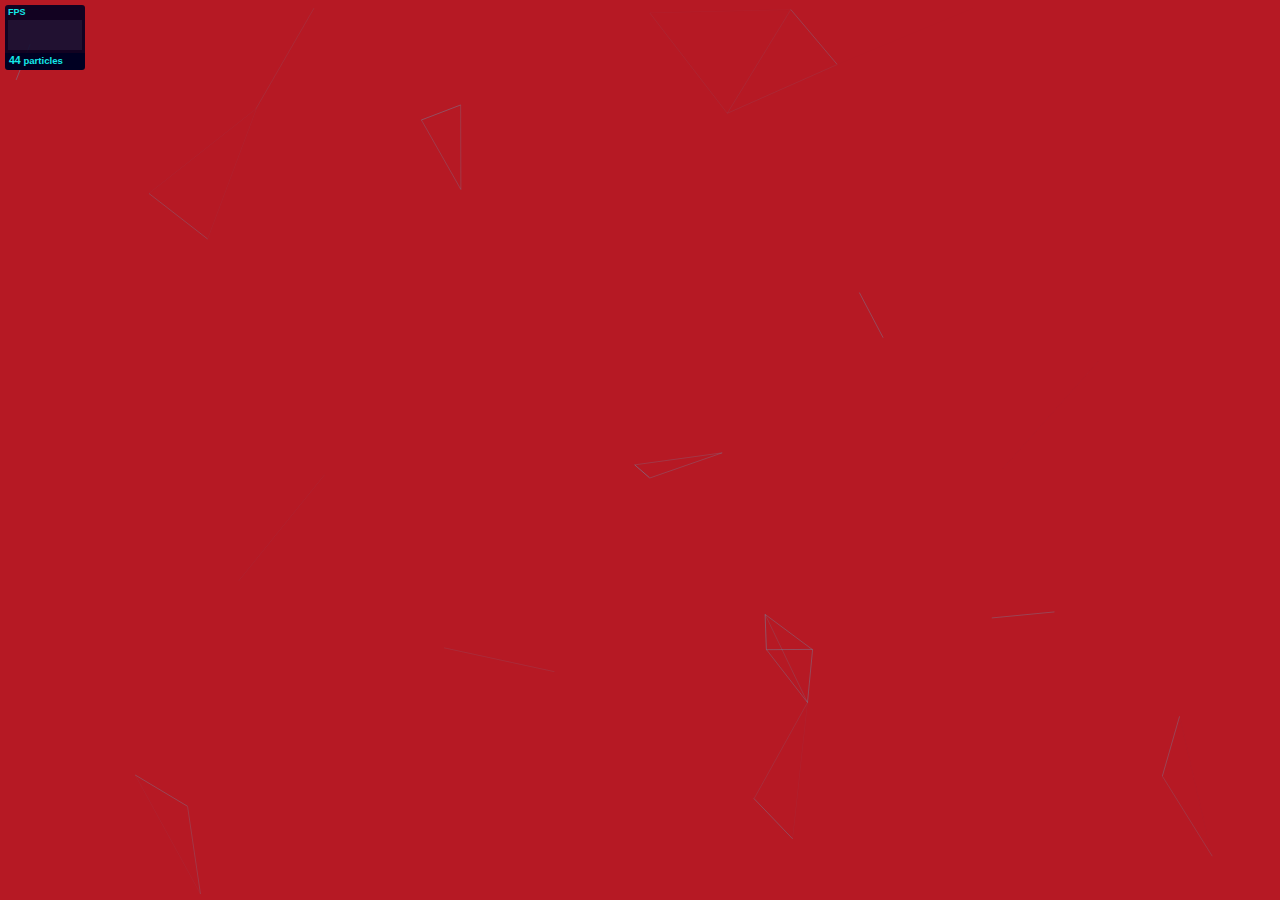
<file: js/external/particles.js-master/demo/index.html>
<!DOCTYPE html>
<html lang="en">
<head>
  <meta charset="utf-8">
  <title>particles.js</title>
  <meta name="description" content="particles.js is a lightweight JavaScript library for creating particles.">
  <meta name="author" content="Vincent Garreau" />
  <meta name="viewport" content="width=device-width, initial-scale=1.0, minimum-scale=1.0, maximum-scale=1.0, user-scalable=no">
  <link rel="stylesheet" media="screen" href="css/style.css">
</head>
<body>

<!-- count particles -->
<div class="count-particles">
  <span class="js-count-particles">--</span> particles
</div>

<!-- particles.js container -->
<div id="particles-js"></div>

<!-- scripts -->
<script src="../particles.js"></script>
<script src="js/app.js"></script>

<!-- stats.js -->
<script src="js/lib/stats.js"></script>
<script>
  var count_particles, stats, update;
  stats = new Stats;
  stats.setMode(0);
  stats.domElement.style.position = 'absolute';
  stats.domElement.style.left = '0px';
  stats.domElement.style.top = '0px';
  document.body.appendChild(stats.domElement);
  count_particles = document.querySelector('.js-count-particles');
  update = function() {
    stats.begin();
    stats.end();
    if (window.pJSDom[0].pJS.particles && window.pJSDom[0].pJS.particles.array) {
      count_particles.innerText = window.pJSDom[0].pJS.particles.array.length;
    }
    requestAnimationFrame(update);
  };
  requestAnimationFrame(update);
</script>

</body>
</html>
</file>
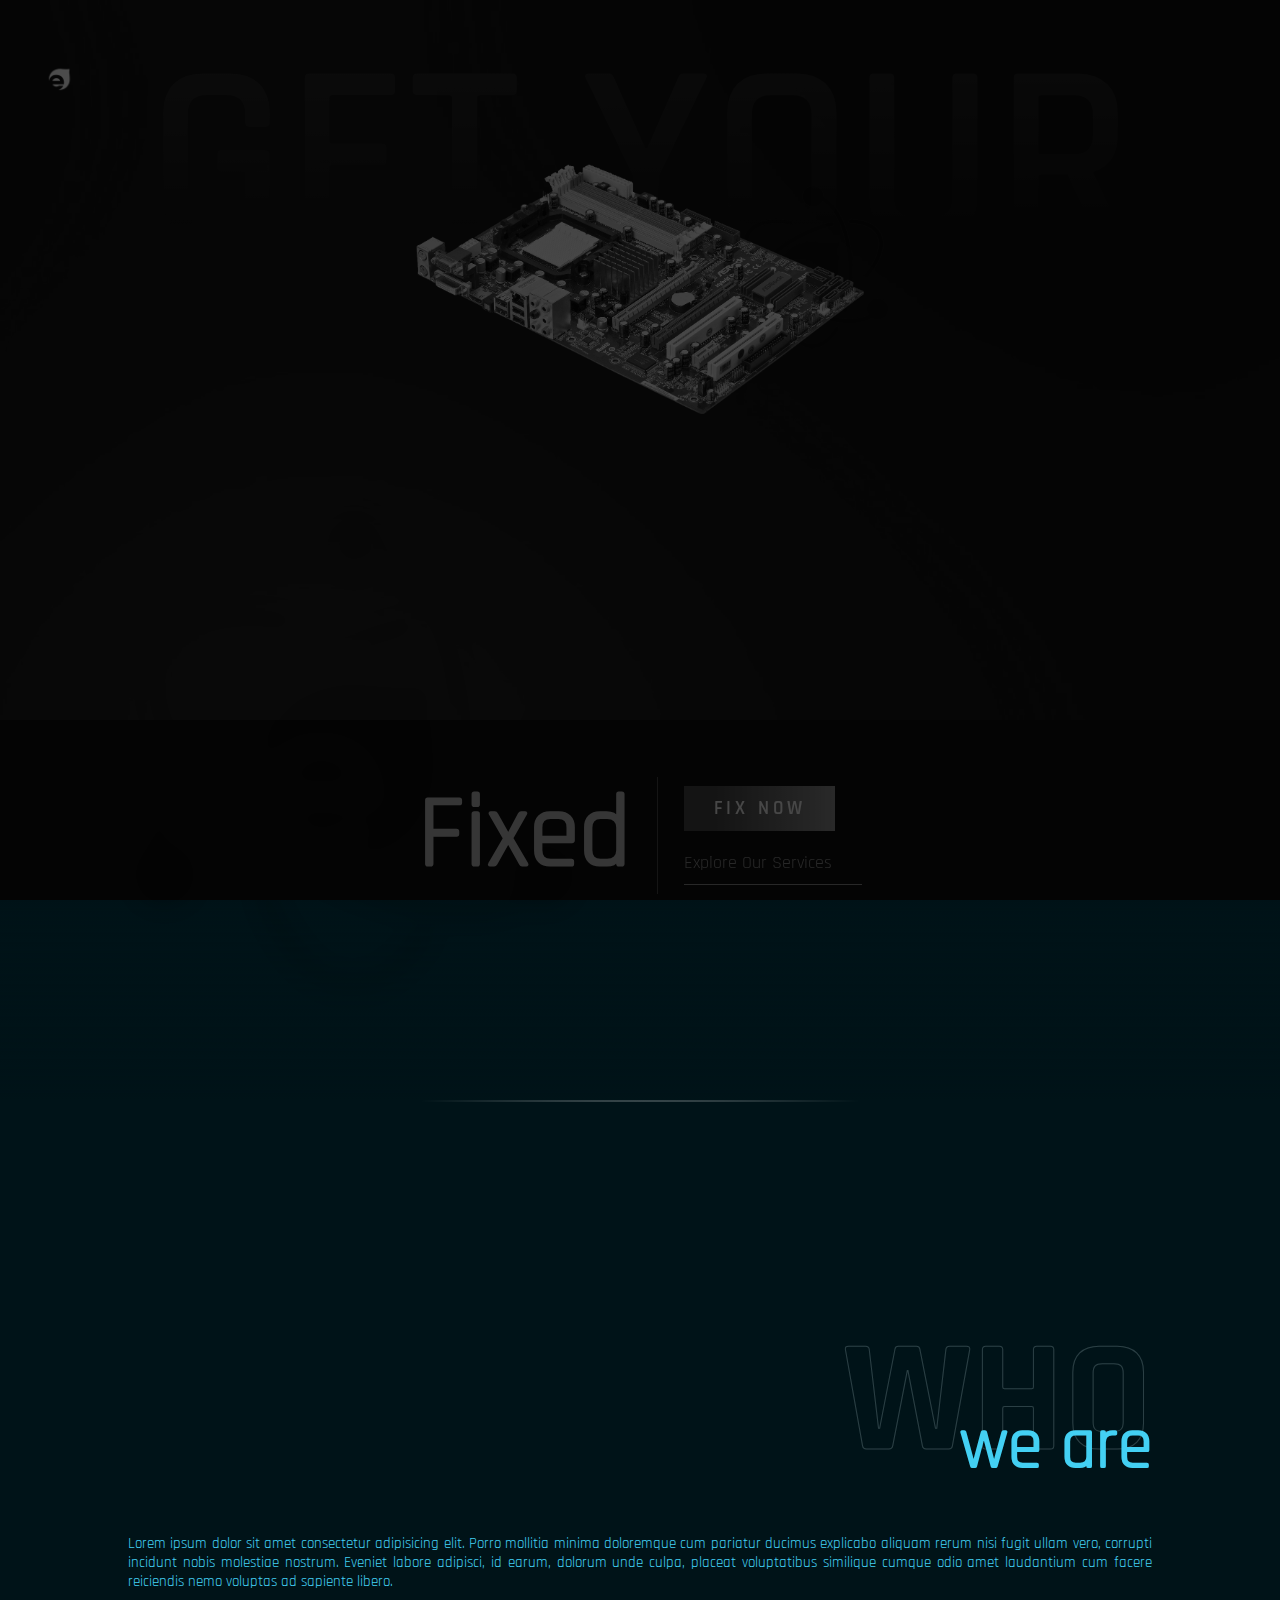
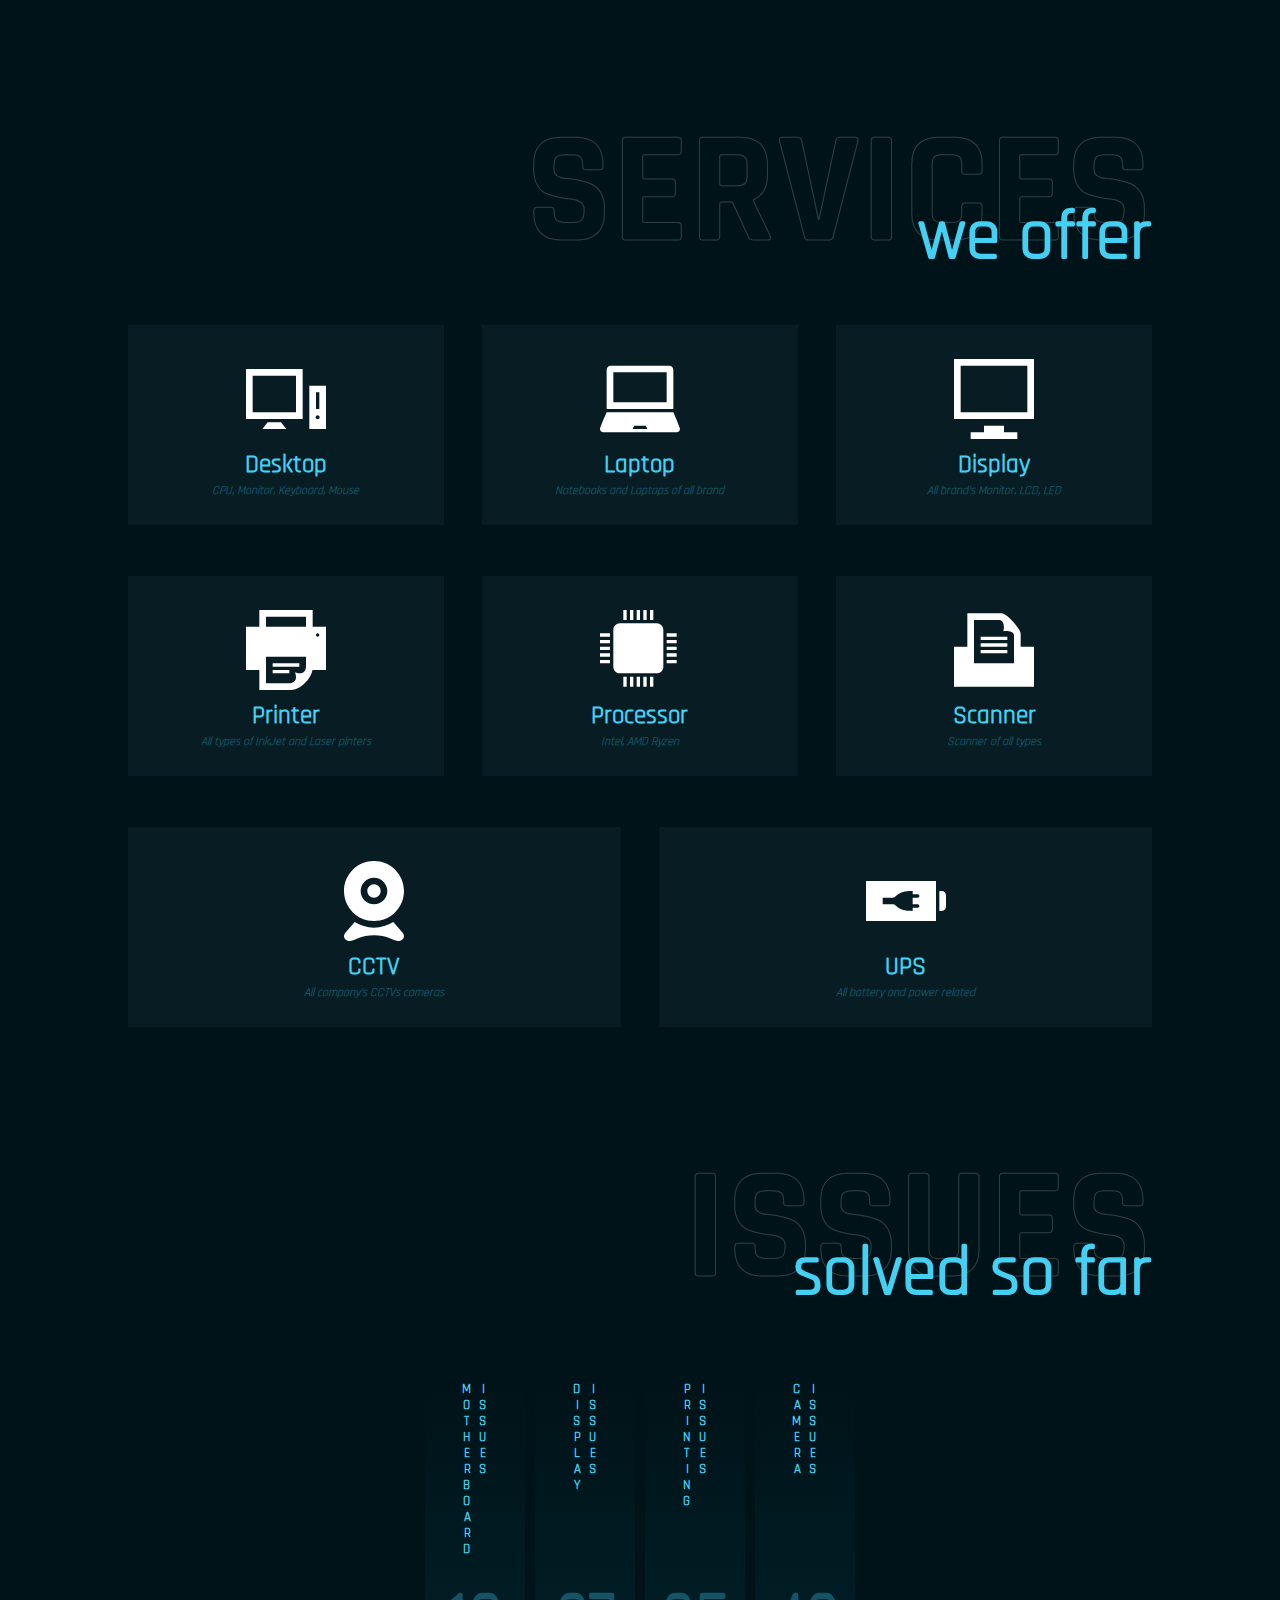
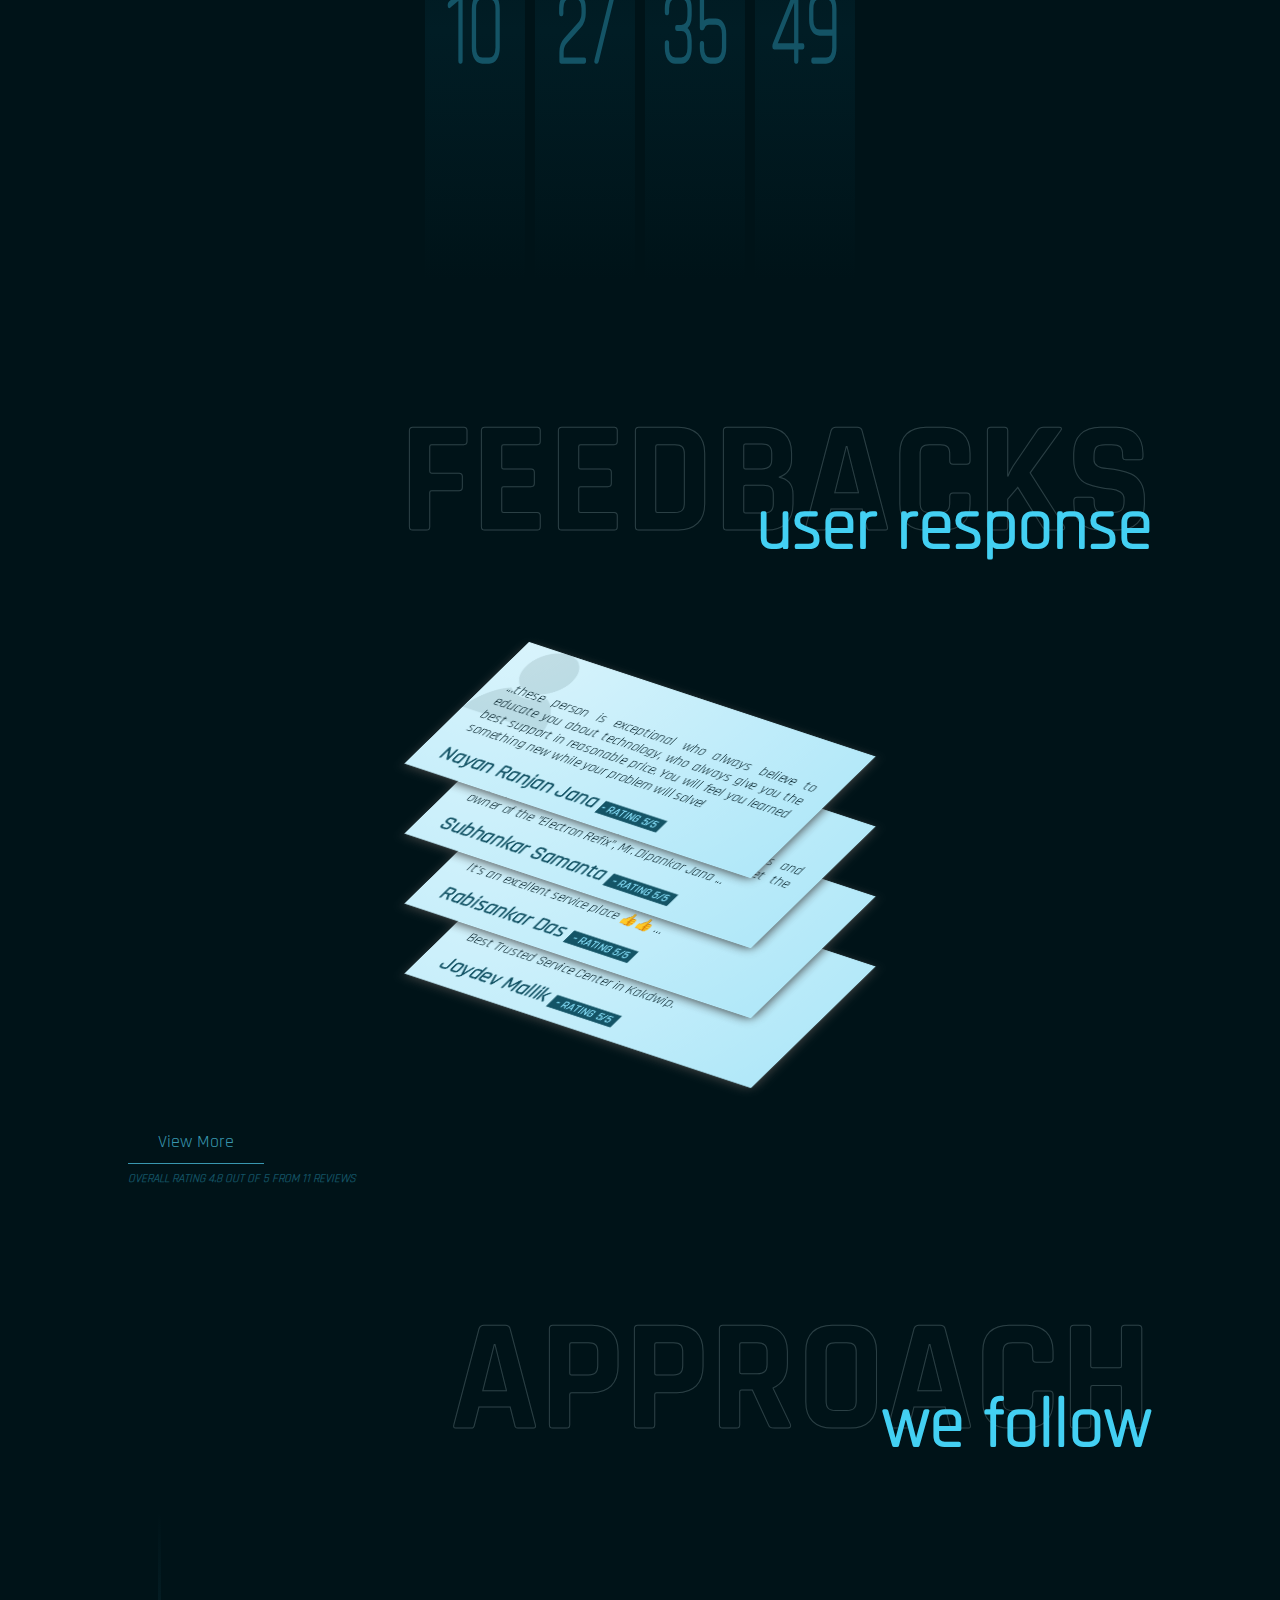
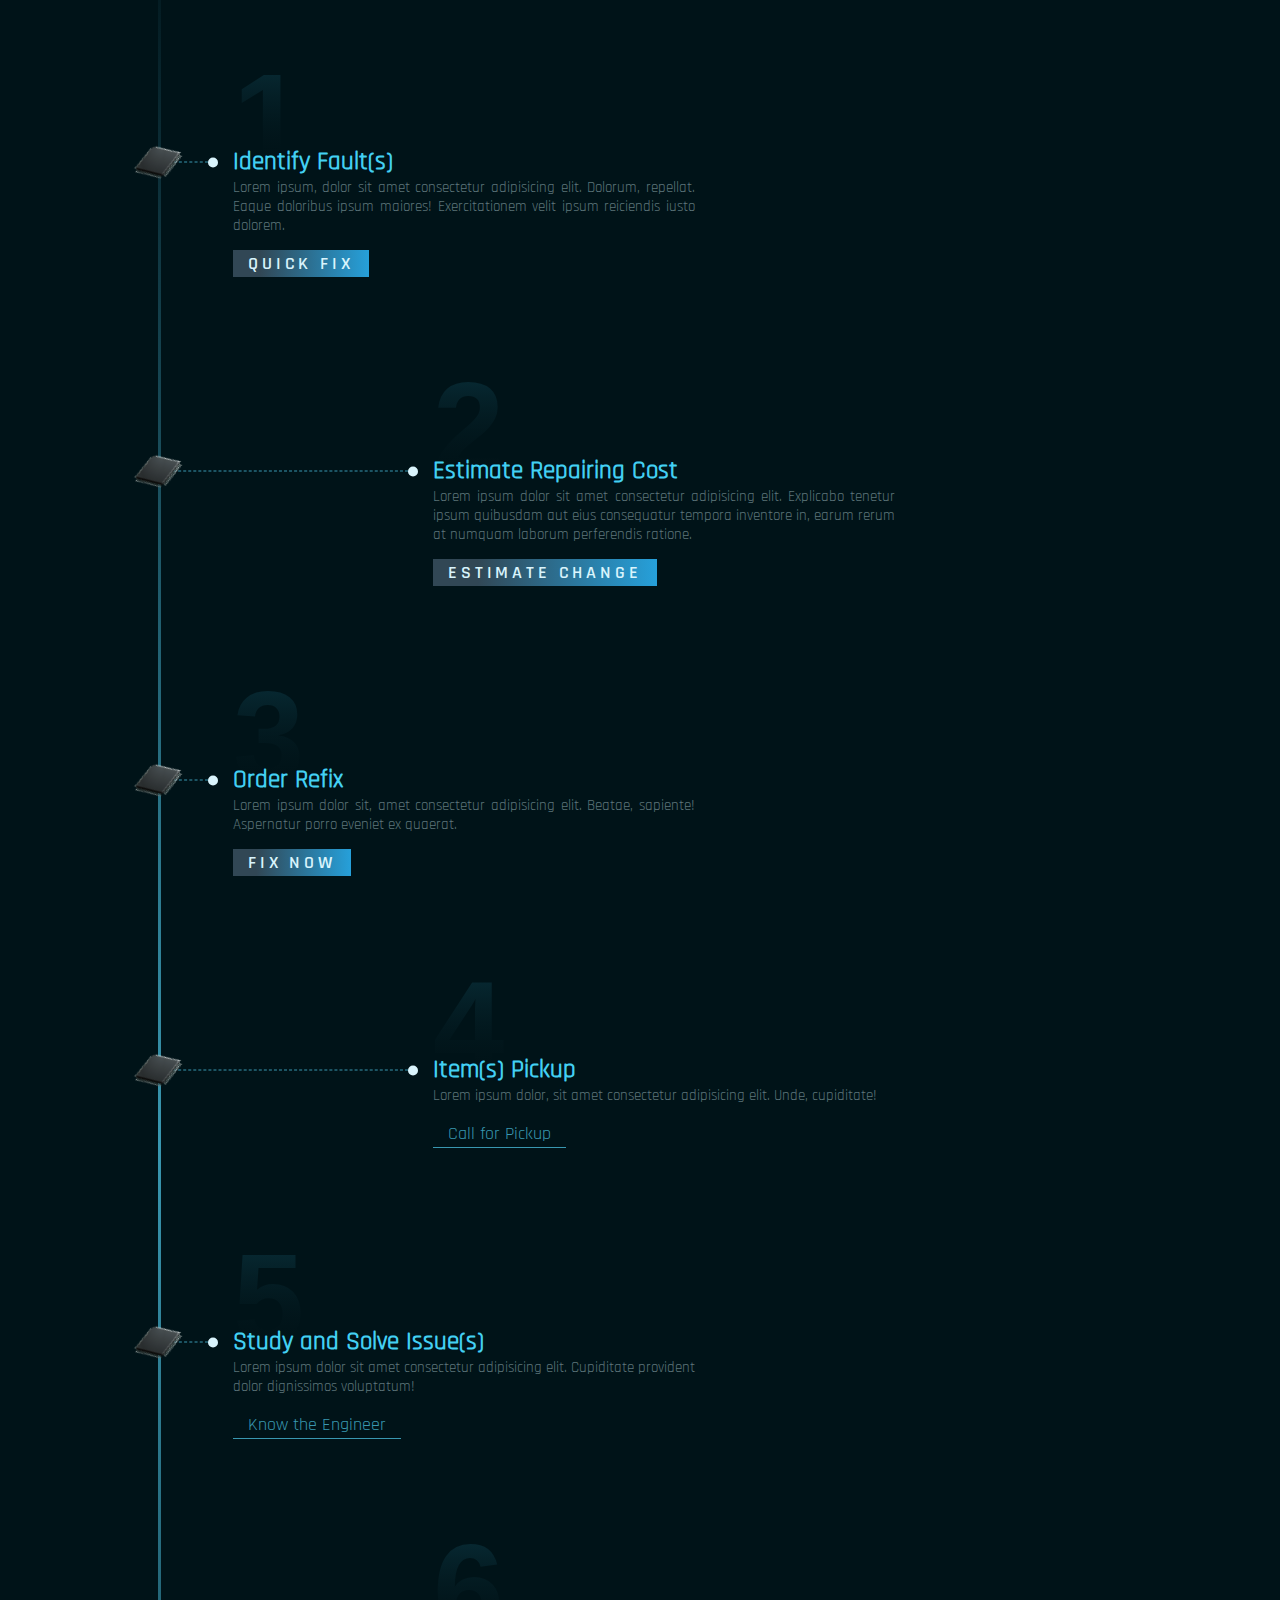
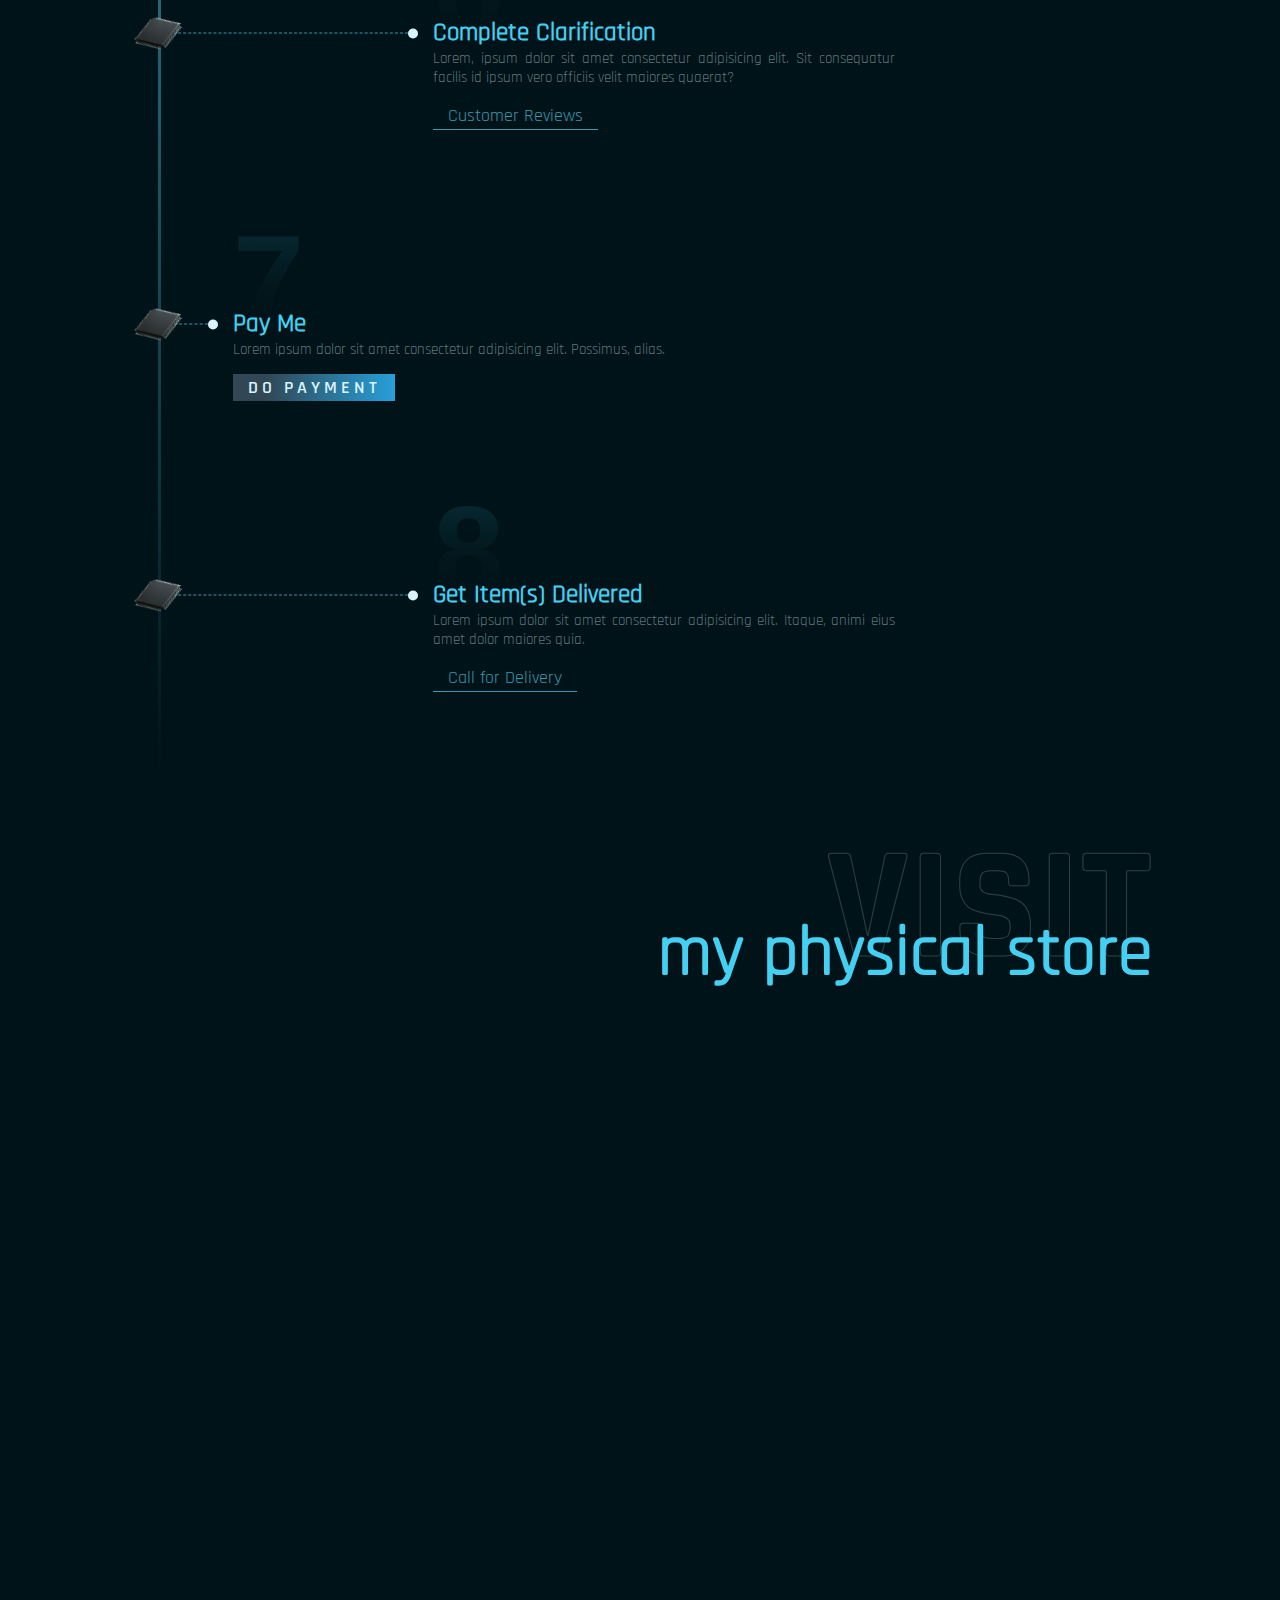
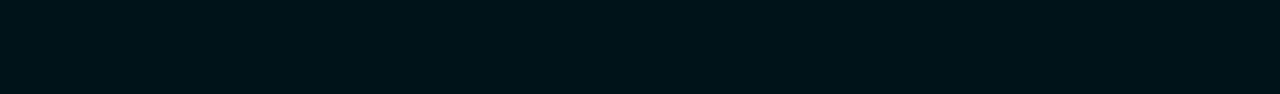
<file: main.html>
<!DOCTYPE html>
<html lang="en">

<head>
    <meta charset="UTF-8">
    <meta http-equiv="X-UA-Compatible" content="IE=edge">
    <meta name="viewport" content="width=device-width, initial-scale=1.0">

    <!-- Basic Informations -->
    <title>Electron Refix</title>
    <meta name="description" content="">
    <meta name="author" content="">

    <!-- Style Sheets -->
    <link rel="stylesheet" href="./fonts.css">
    <link rel="stylesheet" href="./main/css/sass/styles_main.css">

    <!-- Favicons -->
    <link rel="apple-touch-icon" sizes="180x180" href="./apple-touch-icon.png">
    <link rel="icon" type="image/png" sizes="32x32" href="./favicon-32x32.png">
    <link rel="icon" type="image/png" sizes="16x16" href="./favicon-16x16.png">
</head>

<body>

    <!-- Modal -->
    <div id="modal">
        <div class="window">
            <button id="modal-btn" class="btn-secondary">Visit Website &RightArrow;</button>
            <div class="bg">
                <img src="./main/assets/img/logo-whited-text.png" alt="">
                <h5>Welcomes you online</h5>
            </div>
            <div class="content">
                <p>Alert accessing the website. It's presently in development stage. It's not fully completed and
                    functional yet. Thus not going to be working as excepected. We're working to finish it soon. Sorry
                    for the inconvenience caused.</p>
                <h6>An urge from the DEVELOPER</h6>
            </div>
        </div>
    </div>

    <!-- Navigation Bar -->
    <nav>
        <div id="nav-bar">
            <div class="trigger">
                <img class="logo-e cursor-link" src="./main/assets/img/logo_e.png" alt="logo_e">
                <img class="logo-spin cursor-link" src="./main/assets/img/logo_spine.png" alt="logo_spine">
            </div>
            <div class="nav-box">
                <h5 class="head">Electron Refix</h5>
                <div class="menus">
                    <ul>
                        <li><a href="#">
                            <svg class="primary" xmlns="http://www.w3.org/2000/svg" width="24" height="24" viewBox="0 0 24 24">
                                <!-- One Linear Gradient Def is used by other required SVG fill in CSS -->
                                <defs>
                                    <linearGradient id="svgGradient" x1="0%" y1="0%" x2="100%" y2="0%">
                                      <!-- <stop class="color1" offset="0%" style="stop-color:#314755;stop-opacity:1" /> -->
                                      <stop class="svg-color1" offset="20%" />
                                      <stop class="svg-color2" offset="100%" />
                                    </linearGradient>
                                </defs>
                                <path d="M5.496 1.261l3.77 3.771c.409 1.889-2.33 4.66-4.242 4.242l-3.77-3.771c-.172.585-.254 1.189-.254 1.793 0 1.602.603 3.202 1.826 4.426 1.351 1.351 3.164 1.957 4.931 1.821.933-.072 1.852.269 2.514.931l7.621 7.611c.577.578 1.337.915 2.096.915 1.661 0 3.047-1.411 3.012-3.077-.016-.737-.352-1.47-.914-2.033l-7.621-7.612c-.662-.661-1.002-1.581-.931-2.514.137-1.767-.471-3.58-1.82-4.93-1.225-1.224-2.825-1.834-4.427-1.834-.603 0-1.207.09-1.791.261zm15.459 18.692c0 .553-.447 1-1 1-.553 0-1-.448-1-1s.447-1 1-1 1 .447 1 1z" />
                            </svg><button class="btn-primary">Quick Fix</button></a></li>
                        <li><a href="#">
                            <svg class="primary" xmlns="http://www.w3.org/2000/svg" width="24" height="24" viewBox="0 0 24 24">
                                <path d="M13.895 10.623l1.37-2.054c.35-.525 1.06-.667 1.585-.317.524.35.667 1.06.316 1.585l-1.369 2.054c-.35.525-1.06.667-1.585.317s-.667-1.06-.317-1.585zm-1.881-.684c.525.351 1.236.208 1.587-.317l1.383-2.074c.352-.526.209-1.237-.317-1.588-.525-.351-1.236-.208-1.587.318l-1.383 2.074c-.352.526-.21 1.237.317 1.587zm7.007 3.949l-1.212 1.817c-.322.483-.191 1.136.292 1.458s1.136.191 1.458-.292l1.211-1.817c.323-.483.192-1.136-.291-1.458-.483-.322-1.136-.192-1.458.292zm-3.071-.84c-.35.523-.208 1.231.315 1.58.524.349 1.231.208 1.58-.316l1.312-1.968c.35-.524.208-1.231-.316-1.58-.523-.349-1.23-.208-1.579.316l-1.312 1.968zm5.665 10.952c-.609 0-1.22-.232-1.686-.698l-7.022-7.144c1.088-1.203.56-3.279-1.182-3.588l-3.074-.546-1.058-1.058c-.601-.6-1.427-.916-2.273-.871-1.382.074-2.787-.417-3.842-1.472-.986-.987-1.478-2.279-1.478-3.572 0-.56.092-1.12.277-1.655l3.214 3.214c1.253.074 3.192-1.865 3.118-3.119l-3.213-3.214c.535-.185 1.094-.277 1.654-.277 1.293 0 2.586.493 3.572 1.479 1.055 1.055 1.545 2.46 1.472 3.842-.045.846.271 1.674.871 2.273l.027.027c-1.243 2.083.433 3.51 1.806 3.457-.247 1.181 1.017 2.411 2.102 2.411-.269 1.04.536 2.125 1.789 2.371-.505 1.822 2.258 3.767 3.857 1.315l2.756 2.755c.466.466.698 1.076.698 1.686 0 1.316-1.066 2.384-2.385 2.384zm.885-2.5c0-.552-.448-1-1.001-1-.552 0-1 .448-1 1s.448 1 1 1c.553 0 1.001-.448 1.001-1zm-9.631-3.939c-.667-.688-1.701-.739-3.584-.864-.286-.019-.462.165-.485.443l-.458 4.208s2.794 1.888 3.94 2.652c1.064-1.921 2.699-2.037 3.921-3.002l-3.334-3.437zm-1.622-1.692c1.457 0 1.678-2.064.303-2.308-5.171-.919-4.899-.889-5.069-.889-.635 0-1.186.453-1.309 1.078l-.446 3.946c-.061.631.145 1.176.633 1.532.487.354 2.026 1.449 2.026 1.449s.328-2.835.42-3.651c.093-.815.551-1.378 1.424-1.335.092.004 1.859.178 2.018.178z"/>
                            </svg><button class="btn-primary">Advanced Fix</button></a></li>
                        <li><a href="#">
                            <svg class="primary" xmlns="http://www.w3.org/2000/svg" width="24" height="24" viewBox="0 0 24 24">
                                <path d="M17 12c-3.313 0-6 2.687-6 6s2.687 6 6 6 6-2.687 6-6-2.687-6-6-6zm.5 8.474v.526h-.5v-.499c-.518-.009-1.053-.132-1.5-.363l.228-.822c.478.186 1.114.383 1.612.27.574-.13.692-.721.057-1.005-.465-.217-1.889-.402-1.889-1.622 0-.681.52-1.292 1.492-1.425v-.534h.5v.509c.362.01.768.073 1.221.21l-.181.824c-.384-.135-.808-.257-1.222-.232-.744.043-.81.688-.29.958.856.402 1.972.7 1.972 1.773.001.858-.672 1.315-1.5 1.432zm1.624-10.179c1.132-.223 2.162-.626 2.876-1.197v.652c0 .499-.386.955-1.007 1.328-.581-.337-1.208-.6-1.869-.783zm-2.124-5.795c2.673 0 5-1.007 5-2.25s-2.327-2.25-5-2.25c-2.672 0-5 1.007-5 2.25s2.328 2.25 5 2.25zm.093-2.009c-.299-.09-1.214-.166-1.214-.675 0-.284.334-.537.958-.593v-.223h.321v.211c.234.005.494.03.784.09l-.116.342c-.221-.051-.467-.099-.708-.099l-.072.001c-.482.02-.521.287-.188.399.547.169 1.267.292 1.267.74 0 .357-.434.548-.967.596v.22h-.321v-.208c-.328-.003-.676-.056-.962-.152l.147-.343c.244.063.552.126.828.126l.208-.014c.369-.053.443-.3.035-.418zm-11.093 13.009c1.445 0 2.775-.301 3.705-.768.311-.69.714-1.329 1.198-1.899-.451-1.043-2.539-1.833-4.903-1.833-2.672 0-5 1.007-5 2.25s2.328 2.25 5 2.25zm.093-2.009c-.299-.09-1.214-.166-1.214-.675 0-.284.335-.537.958-.593v-.223h.321v.211c.234.005.494.03.784.09l-.117.342c-.22-.051-.466-.099-.707-.099l-.072.001c-.482.02-.52.287-.188.399.547.169 1.267.292 1.267.74 0 .357-.434.548-.967.596v.22h-.321v-.208c-.329-.003-.676-.056-.962-.152l.147-.343c.244.063.552.126.828.126l.208-.014c.368-.053.443-.3.035-.418zm4.003 8.531c-.919.59-2.44.978-4.096.978-2.672 0-5-1.007-5-2.25v-.652c1.146.918 3.109 1.402 5 1.402 1.236 0 2.499-.211 3.549-.611.153.394.336.773.547 1.133zm-9.096-3.772v-.651c1.146.917 3.109 1.401 5 1.401 1.039 0 2.094-.151 3.028-.435.033.469.107.926.218 1.37-.888.347-2.024.565-3.246.565-2.672 0-5-1.007-5-2.25zm0-2.5v-.652c1.146.918 3.109 1.402 5 1.402 1.127 0 2.275-.176 3.266-.509-.128.493-.21 1.002-.241 1.526-.854.298-1.903.483-3.025.483-2.672 0-5-1.007-5-2.25zm11-11v-.652c1.146.918 3.109 1.402 5 1.402 1.892 0 3.854-.484 5-1.402v.652c0 1.243-2.327 2.25-5 2.25-2.672 0-5-1.007-5-2.25zm0 5v-.652c.713.571 1.744.974 2.876 1.197-.661.183-1.287.446-1.868.783-.622-.373-1.008-.829-1.008-1.328zm0-2.5v-.651c1.146.917 3.109 1.401 5 1.401 1.892 0 3.854-.484 5-1.401v.651c0 1.243-2.327 2.25-5 2.25-2.672 0-5-1.007-5-2.25z"/>
                            </svg><button class="btn-primary">Cost Estimate</button></a></li>
                        
                        <li><a href="#">
                            <svg class="secondary" width="24" height="24" viewBox="0 0 24 24" xmlns="http://www.w3.org/2000/svg" fill-rule="evenodd" clip-rule="evenodd">
                                <path d="M15.246 17c-.927 3.701-2.547 6-3.246 7-.699-1-2.32-3.298-3.246-7h6.492zm7.664 0c-1.558 3.391-4.65 5.933-8.386 6.733 1.315-2.068 2.242-4.362 2.777-6.733h5.609zm-21.82 0h5.609c.539 2.386 1.47 4.678 2.777 6.733-3.736-.8-6.828-3.342-8.386-6.733zm14.55-2h-7.28c-.29-1.985-.29-4.014 0-6h7.281c.288 1.986.288 4.015-.001 6zm-9.299 0h-5.962c-.248-.958-.379-1.964-.379-3s.131-2.041.379-3h5.962c-.263 1.988-.263 4.012 0 6zm17.28 0h-5.963c.265-1.988.265-4.012.001-6h5.962c.247.959.379 1.964.379 3s-.132 2.042-.379 3zm-8.375-8h-6.492c.925-3.702 2.546-6 3.246-7 1.194 1.708 2.444 3.799 3.246 7zm-8.548-.001h-5.609c1.559-3.39 4.651-5.932 8.387-6.733-1.237 1.94-2.214 4.237-2.778 6.733zm16.212 0h-5.609c-.557-2.462-1.513-4.75-2.778-6.733 3.736.801 6.829 3.343 8.387 6.733z"/>
                            </svg><button class="btn-secondary">Landing Page</button></a></li>
                        <li><a href="#">
                            <svg class="secondary" xmlns="http://www.w3.org/2000/svg" width="24" height="24" viewBox="0 0 24 24">
                                <path d="M20 7.093l-3-3v-2.093h3v5.093zm4 5.907h-3v10h-18v-10h-3l12-12 12 12zm-10 2h-4v6h4v-6z"/>
                            </svg><button class="btn-secondary">Home</button></a></li>
                        <li><a href="#">
                            <svg class="secondary" clip-rule="evenodd" fill-rule="evenodd" stroke-linejoin="round" stroke-miterlimit="2" width="24" height="24" viewBox="0 0 24 24" xmlns="http://www.w3.org/2000/svg">
                                <path d="m21 4c0-.478-.379-1-1-1h-16c-.62 0-1 .519-1 1v16c0 .621.52 1 1 1h16c.478 0 1-.379 1-1zm-3 11.25c0 .414-.336.75-.75.75h-4.5c-.414 0-.75-.336-.75-.75s.336-.75.75-.75h4.5c.414 0 .75.336.75.75zm-11.772-.537c-.151-.135-.228-.321-.228-.509 0-.375.304-.682.683-.682.162 0 .324.057.455.173l.746.665 1.66-1.815c.136-.147.319-.221.504-.221.381 0 .684.307.684.682 0 .163-.059.328-.179.459l-2.116 2.313c-.134.147-.319.222-.504.222-.162 0-.325-.057-.455-.173zm11.772-2.711c0 .414-.336.75-.75.75h-4.5c-.414 0-.75-.336-.75-.75s.336-.75.75-.75h4.5c.414 0 .75.336.75.75zm-11.772-1.613v.001c-.151-.135-.228-.322-.228-.509 0-.376.304-.682.683-.682.162 0 .324.057.455.173l.746.664 1.66-1.815c.136-.147.319-.221.504-.221.381 0 .684.308.684.682 0 .164-.059.329-.179.46l-2.116 2.313c-.134.147-.319.221-.504.221-.162 0-.325-.057-.455-.173zm11.772-1.639c0 .414-.336.75-.75.75h-4.5c-.414 0-.75-.336-.75-.75s.336-.75.75-.75h4.5c.414 0 .75.336.75.75z" fill-rule="nonzero"/>
                            </svg><button class="btn-secondary">Serives</button></a></li>
                        <li><a href="#">
                            <svg class="secondary" width="24" height="24" viewBox="0 0 24 24" xmlns="http://www.w3.org/2000/svg" fill-rule="evenodd" clip-rule="evenodd">
                                <path d="M3.5 16.343l1.07 2.207 2.43.335-1.769 1.7.432 2.415-2.163-1.157-2.163 1.157.432-2.415-1.769-1.7 2.43-.335 1.07-2.207zm8.5 0l1.07 2.207 2.43.335-1.769 1.7.432 2.415-2.163-1.157-2.163 1.157.432-2.415-1.769-1.7 2.43-.335 1.07-2.207zm8.5 0l1.07 2.207 2.43.335-1.769 1.7.432 2.415-2.163-1.157-2.163 1.157.432-2.415-1.769-1.7 2.43-.335 1.07-2.207zm-.993-3.343h-.01c.022-4.906-2.246-2.772-2.246-6.676 0-1.507.983-2.324 2.248-2.324 1.869 0 3.169 1.787 1.399 5.129-.581 1.099.62 1.359 1.91 1.657 1.118.258 1.192.805 1.192 1.751v2.463h-4.493v-2zm-19.507 2v-2.463c0-.946.074-1.493 1.192-1.751 1.29-.298 2.491-.558 1.91-1.657-1.77-3.342-.47-5.129 1.399-5.129 1.265 0 2.248.817 2.248 2.324 0 3.904-2.268 1.77-2.246 6.676h.005v2h-4.508zm6 0v-2.623c0-1.258.1-1.985 1.588-2.329 1.684-.389 3.344-.736 2.545-2.209-2.366-4.364-.674-6.839 1.866-6.839 2.491 0 4.226 2.383 1.866 6.839-.775 1.464.826 1.812 2.545 2.209 1.49.344 1.589 1.072 1.589 2.333l.001 2.619h-12z"/>
                            </svg><button class="btn-secondary">Testimonials</button></a></li>
                    </ul>
                </div>
            </div>
        </div>
    </nav>


    <!-- Header -->
    <header>

        <div class="background">

            <div class="background-logo">
                <div class="logo-e">
                    <div class="logo-spin"></div>
                </div>
            </div>
            <div class="background-logo">
                <div class="logo-e">
                    <div class="logo-spin"></div>
                </div>
            </div>

            <video muted autoplay loop>
                <source src="./main/assets/vid/blue_gradient.mp4" type="video/mp4">
            </video>

        </div>

        <div class="foreground">
            <h1 id="headerTitle">
                Get Your
                <img id="headerImg" src="./main/assets/img/banner/motherboard_1.png" alt="banner_images">
            </h1>

            <div class="headerElements">
                <h3 class="text">Fixed</h3>
                <div class="vSeperator"></div>
                <div class="buttons">
                    <a href="#"><button class="btn-primary link">Fix Now</button></a>
                    <a href="#services"><button class="btn-secondary">Explore Our Services</button></a>
                </div>
            </div>
        </div>

    </header>

    <div class="transition"></div>

    <!-- Main Content -->
    <main>
        <section id="who">
            <div class="section-heading">
                <h2 class="text-back">who</h2>
                <h4 class="text-fore">we are</h4>
            </div>

            <div class="section-body">
                <p>Lorem ipsum dolor sit amet consectetur adipisicing elit. Porro mollitia minima doloremque cum
                    pariatur ducimus explicabo aliquam rerum nisi fugit ullam vero, corrupti incidunt nobis molestiae
                    nostrum. Eveniet labore adipisci, id earum, dolorum unde culpa, placeat voluptatibus similique
                    cumque odio amet laudantium cum facere reiciendis nemo voluptas ad sapiente libero.</p>
            </div>
        </section>

        <section id="services">
            <div class="section-heading">
                <h2 class="text-back">services</h2>
                <h4 class="text-fore">we offer</h4>
            </div>

            <div class="section-body">
                <div class="boxes">
                    <div class="box">
                        <div class="back-glow"></div>
                        <div class="header">
                            <svg xmlns="http://www.w3.org/2000/svg" width="24" height="24" viewBox="0 0 24 24">
                                <path
                                    d="M0 3v15h17v-15h-17zm15 13h-13v-11h13v11zm-4.5 3l1.599 2h-7.198l1.599-2h4zm8.5 2h5v-13h-5v13zm3.1-3.5c0 .332-.269.6-.6.6s-.6-.269-.6-.6.269-.6.6-.6.6.268.6.6zm-.1-7.5v5h-1v-5h1z" />
                            </svg>
                            <h5>Desktop</h5>
                            <h6>CPU, Monitor, Keyboard, Mouse</h6>
                        </div>
                        <div class="body hide">
                            <p>Lorem ipsum, dolor sit amet consectetur adipisicing elit. Ducimus, voluptas.</p>
                            <button class="btn-secondary">Refix</button>
                        </div>
                    </div>
                    <div class="box">
                        <div class="back-glow"></div>
                        <div class="header">
                            <svg xmlns="http://www.w3.org/2000/svg" width="24" height="24" viewBox="0 0 24 24">
                                <path
                                    d="M22 3.2c0-.663-.537-1.2-1.2-1.2h-17.6c-.663 0-1.2.537-1.2 1.2v11.8h20v-11.8zm-2 9.8h-16v-9h16v9zm2 3h-20c-.197.372-2 4.582-2 4.998 0 .522.418 1.002 1.002 1.002h21.996c.584 0 1.002-.48 1.002-1.002 0-.416-1.803-4.626-2-4.998zm-12.229 5l.467-1h3.523l.467 1h-4.457z" />
                            </svg>
                            <h5>Laptop</h5>
                            <h6>Notebooks and Laptops of all brand</h6>
                        </div>
                        <div class="body hide">
                            <p>Lorem ipsum dolor sit amet consectetur adipisicing elit. Natus, quisquam cumque? Ad
                                tenetur vero voluptates molestias eius laborum, expedita vel.</p>
                            <button class="btn-secondary">Refix</button>
                        </div>
                    </div>
                    <div class="box">
                        <div class="back-glow"></div>
                        <div class="header">
                            <svg xmlns="http://www.w3.org/2000/svg" width="24" height="24" viewBox="0 0 24 24">
                                <path d="M0 0v18h24v-18h-24zm22 16h-20v-14h20v14zm-3 6v2h-14v-2h4v-2h6v2h4z" />
                            </svg>
                            <h5>Display</h5>
                            <h6>All brand's Monitor, LCD, LED</h6>
                        </div>
                        <div class="body hide">
                            <p>Lorem ipsum dolor sit amet consectetur adipisicing elit. Natus, quisquam cumque? Ad
                                tenetur vero voluptates molestias eius laborum, expedita vel.</p>
                            <button class="btn-secondary">Refix</button>
                        </div>
                    </div>
                    <div class="box">
                        <div class="back-glow"></div>
                        <div class="header">
                            <svg xmlns="http://www.w3.org/2000/svg" width="24" height="24" viewBox="0 0 24 24">
                                <path
                                    d="M24 5h-4v-5h-16v5h-4v13h4v6h9.519c2.947 0 6.029-3.577 6.434-6h4.047v-13zm-18-3h12v3h-12v-3zm8.691 16.648s1.469 3.352-2 3.352h-6.691v-8h12v2.648c0 3.594-3.309 2-3.309 2zm6.809-10.648c-.276 0-.5-.224-.5-.5s.224-.5.5-.5.5.224.5.5-.224.5-.5.5zm-5.5 9h-8v-1h8v1zm-3 1h-5v1h5v-1z" />
                            </svg>
                            <h5>Printer</h5>
                            <h6>All types of InkJet and Laser pinters</h6>
                        </div>
                        <div class="body hide">
                            <p>Lorem ipsum dolor sit amet consectetur adipisicing elit. Natus, quisquam cumque? Ad
                                tenetur vero voluptates molestias eius laborum, expedita vel.</p>
                            <button class="btn-secondary">Refix</button>
                        </div>
                    </div>
                    <div class="box">
                        <div class="back-glow"></div>
                        <div class="header">
                            <svg xmlns="http://www.w3.org/2000/svg" width="24" height="24" viewBox="0 0 24 24">
                                <path
                                    d="M19 17c0 1.104-.896 2-2 2h-11c-1.104 0-2-.896-2-2v-11c0-1.104.896-2 2-2h11c1.104 0 2 .896 2 2v11zm-11 3v3h-1v-3h1zm4 0v3h-1v-3h1zm2 0v3h-1v-3h1zm-4 0v3h-1v-3h1zm6 0v3h-1v-3h1zm-8-20v3h-1v-3h1zm4 0v3h-1v-3h1zm2 0v3h-1v-3h1zm-4 0v3h-1v-3h1zm6 0v3h-1v-3h1zm4 15h3v1h-3v-1zm0-4h3v1h-3v-1zm0-2h3v1h-3v-1zm0 4h3v1h-3v-1zm0-6h3v1h-3v-1zm-20 8h3v1h-3v-1zm0-4h3v1h-3v-1zm0-2h3v1h-3v-1zm0 4h3v1h-3v-1zm0-6h3v1h-3v-1z" />
                            </svg>
                            <h5>Processor</h5>
                            <h6>Intel, AMD Ryzen</h6>
                        </div>
                        <div class="body hide">
                            <p>Lorem ipsum dolor sit amet consectetur adipisicing elit. Natus, quisquam cumque? Ad
                                tenetur vero voluptates molestias eius laborum, expedita vel.</p>
                            <button class="btn-secondary">Replace</button>
                        </div>
                    </div>
                    <div class="box">
                        <div class="back-glow"></div>
                        <div class="header">
                            <svg xmlns="http://www.w3.org/2000/svg" width="24" height="24" viewBox="0 0 24 24">
                                <path
                                    d="M24 11v12h-24v-12h4v-10h10.328c1.538 0 5.672 4.852 5.672 6.031v3.969h4zm-6-3.396c0-1.338-2.281-1.494-3.25-1.229.453-.813.305-3.375-1.082-3.375h-7.668v13h12v-8.396zm-2 5.396h-8v-1h8v1zm0-3h-8v1h8v-1zm0-2h-8v1h8v-1z" />
                            </svg>
                            <h5>Scanner</h5>
                            <h6>Scanner of all types</h6>
                        </div>
                        <div class="body hide">
                            <p>Lorem ipsum dolor sit amet consectetur adipisicing elit. Natus, quisquam cumque? Ad
                                tenetur vero voluptates molestias eius laborum, expedita vel.</p>
                            <button class="btn-secondary">Refix</button>
                        </div>
                    </div>
                    <div class="box">
                        <div class="back-glow"></div>
                        <div class="header">
                            <svg xmlns="http://www.w3.org/2000/svg" width="24" height="24" viewBox="0 0 24 24">
                                <path
                                    d="M12 0c-4.971 0-9 4.03-9 9 0 4.971 4.029 9 9 9s9-4.03 9-9-4.029-9-9-9zm0 13c-2.209 0-4-1.791-4-4s1.791-4 4-4 4 1.791 4 4-1.791 4-4 4zm2-4c0 1.103-.896 2-2 2-1.103 0-2-.897-2-2s.897-2 2-2c1.104 0 2 .897 2 2zm6.596 12.501c1.005 1.14-.01 2.678-1.448 2.481-1.795-.245-3.236-1.702-7.147-1.702s-5.352 1.458-7.147 1.702c-1.439.197-2.454-1.342-1.448-2.481l2.794-3.171c1.687 1.052 3.67 1.67 5.8 1.67s4.113-.619 5.8-1.671l2.796 3.172z" />
                            </svg>
                            <h5>CCTV</h5>
                            <h6>All company's CCTVs cameras</h6>
                        </div>
                        <div class="body hide">
                            <p>Lorem ipsum dolor sit amet consectetur adipisicing elit. Mollitia at assumenda provident
                                aliquid esse soluta excepturi vero maiores magni sunt!</p>
                            <button class="btn-secondary">Refix</button>
                        </div>
                    </div>
                    <div class="box">
                        <div class="back-glow"></div>
                        <div class="header">
                            <svg xmlns="http://www.w3.org/2000/svg" width="24" height="24" viewBox="0 0 24 24">
                                <path
                                    d="M0 18h21v-12h-21v12zm5-7h2.998c1.384 0 .965-2 6.002-2v1h1.499c.277 0 .501.224.501.5s-.224.5-.501.5h-1.499v2h1.499c.277 0 .501.224.501.5s-.224.5-.501.5h-1.499v1c-5 0-4.627-2-6-2h-3v-2zm19-.75v3.5c0 .69-.56 1.25-1.25 1.25h-.75v-6h.75c.69 0 1.25.56 1.25 1.25z" />
                            </svg>
                            <h5>UPS</h5>
                            <h6>All battery and power related</h6>
                        </div>
                        <div class="body hide">
                            <p>Lorem ipsum dolor sit amet, consectetur adipisicing elit. Tempore est, impedit pariatur
                                unde placeat nihil maiores nostrum quod! Nobis, repellendus.</p>
                            <button class="btn-secondary">Refix</button>
                        </div>
                    </div>
                </div>
            </div>
        </section>

        <section id="statistic">
            <div class="section-heading">
                <h2 class="text-back">issues</h2>
                <h4 class="text-fore">solved so far</h4>
            </div>

            <div class="section-body">
                <div class="boxes">
                    <div class="box">
                        <h2 class="count">10</h2>
                        <h5 class="count-name"><span>Motherboard</span> <br> Issues</h5>
                    </div>
                    <div class="box">
                        <h2 class="count">27</h2>
                        <h5 class="count-name"><span>Display</span> <br> Issues</h5>
                    </div>
                    <div class="box">
                        <h2 class="count">35</h2>
                        <h5 class="count-name"><span>Printing</span> <br> Issues</h5>
                    </div>
                    <div class="box">
                        <h2 class="count">49</h2>
                        <h5 class="count-name"><span>Camera</span> <br> Issues</h5>
                    </div>
                </div>
            </div>
        </section>

        <section id="testimonials">
            <div class="section-heading">
                <h2 class="text-back">feedbacks</h2>
                <h4 class="text-fore">user response</h4>
            </div>

            <div class="section-body">
                <div class="boxes">
                    <div class="box">
                        <svg xmlns="http://www.w3.org/2000/svg" width="24" height="24" viewBox="0 0 24 24">
                            <path
                                d="M19 7.001c0 3.865-3.134 7-7 7s-7-3.135-7-7c0-3.867 3.134-7.001 7-7.001s7 3.134 7 7.001zm-1.598 7.18c-1.506 1.137-3.374 1.82-5.402 1.82-2.03 0-3.899-.685-5.407-1.822-4.072 1.793-6.593 7.376-6.593 9.821h24c0-2.423-2.6-8.006-6.598-9.819z" />
                        </svg>
                        <a href="https://goo.gl/maps/zMW86szKCnonQSjv7">
                            <p>...these person is exceptional who always believe to educate you about technology, who
                                always give you the best support in reasonable price. You will feel you learned
                                something new while your problem will solve!</p>
                            <h5>Nayan Ranjan Jana <span>&MediumSpace;- RATING 5/5 &MediumSpace;</span></h5>
                        </a>
                    </div>
                    <div class="box">
                        <svg xmlns="http://www.w3.org/2000/svg" width="24" height="24" viewBox="0 0 24 24">
                            <path
                                d="M19 7.001c0 3.865-3.134 7-7 7s-7-3.135-7-7c0-3.867 3.134-7.001 7-7.001s7 3.134 7 7.001zm-1.598 7.18c-1.506 1.137-3.374 1.82-5.402 1.82-2.03 0-3.899-.685-5.407-1.822-4.072 1.793-6.593 7.376-6.593 9.821h24c0-2.423-2.6-8.006-6.598-9.819z" />
                        </svg>
                        <a href="https://goo.gl/maps/B2aaHS3KFeJbhYzQ8">
                            <p>Ultimate point to refix your electronic computers and laptops with dedicated passion and
                                effort. Meet the owner of the "Electron Refix", Mr. Dipankar Jana ...</p>
                            <h5>Subhankar Samanta <span>&MediumSpace; - RATING 5/5 &MediumSpace;</span></h5>
                        </a>
                    </div>
                    <div class="box">
                        <svg xmlns="http://www.w3.org/2000/svg" width="24" height="24" viewBox="0 0 24 24">
                            <path
                                d="M19 7.001c0 3.865-3.134 7-7 7s-7-3.135-7-7c0-3.867 3.134-7.001 7-7.001s7 3.134 7 7.001zm-1.598 7.18c-1.506 1.137-3.374 1.82-5.402 1.82-2.03 0-3.899-.685-5.407-1.822-4.072 1.793-6.593 7.376-6.593 9.821h24c0-2.423-2.6-8.006-6.598-9.819z" />
                        </svg>
                        <a href="https://goo.gl/maps/GJoonXVQG67L2N7M6">
                            <p>It's an excellent service place 👍👍 …</p>
                            <h5>Rabisankar Das <span>&MediumSpace; - RATING 5/5 &MediumSpace;</span></h5>
                        </a>
                    </div>
                    <div class="box">
                        <svg xmlns="http://www.w3.org/2000/svg" width="24" height="24" viewBox="0 0 24 24">
                            <path
                                d="M19 7.001c0 3.865-3.134 7-7 7s-7-3.135-7-7c0-3.867 3.134-7.001 7-7.001s7 3.134 7 7.001zm-1.598 7.18c-1.506 1.137-3.374 1.82-5.402 1.82-2.03 0-3.899-.685-5.407-1.822-4.072 1.793-6.593 7.376-6.593 9.821h24c0-2.423-2.6-8.006-6.598-9.819z" />
                        </svg>
                        <a href="https://goo.gl/maps/J77JH72BviXuBHcf7">
                            <p>Best Trusted Service Center in Kakdwip.</p>
                            <h5>Joydev Mallik <span>&MediumSpace; - RATING 5/5 &MediumSpace;</span></h5>
                        </a>
                    </div>
                </div>

                <button class="btn-secondary">View More</button>
                <h6>overall rating 4.8 out of 5 from 11 reviews</h6>
            </div>
        </section>

        <section id="process">
            <div class="section-heading">
                <h2 class="text-back">approach</h2>
                <h4 class="text-fore">we follow</h4>
            </div>

            <div class="section-body">
                <div class="steps">
                    <div class="step-path"></div>
                    <div class="step">
                        <div class="content">
                            <svg>
                                <defs>
                                    <linearGradient id="step-num-gradient" x1="0%" y1="0%" x2="0%" y2="100%">
                                        <stop class="color1" offset="0%" />
                                        <stop class="color2" offset="100%" />
                                    </linearGradient>
                                </defs>
                                <text x="0%" y="100%">1</text>
                            </svg>
                            <h5>Identify Fault(s)
                                <div class="c-line"></div>
                                <img src="./main/assets/img/ic.png" alt="IC Point">
                            </h5>
                            <p>Lorem ipsum, dolor sit amet consectetur adipisicing elit. Dolorum, repellat. Eaque doloribus ipsum maiores! Exercitationem velit ipsum reiciendis iusto dolorem.</p>
                            <a href="#"><button class="btn-primary">Quick Fix</button></a>
                        </div>
                    </div>
                    <div class="step">
                        <div class="content">
                            <svg><text x="0%" y="100%">2</text></svg>
                            <h5>Estimate Repairing Cost
                                <div class="c-line"></div>
                                <img src="./main/assets/img/ic.png" alt="IC Point">
                            </h5>
                            <p>Lorem ipsum dolor sit amet consectetur adipisicing elit. Explicabo tenetur ipsum quibusdam aut eius consequatur tempora inventore in, earum rerum at numquam laborum perferendis ratione.</p>
                            <button class="btn-primary">Estimate Change</button>
                            <div class="mark"></div>
                            <div class="line"></div>
                        </div>
                    </div>
                    <div class="step">
                        <div class="content">
                            <svg><text x="0%" y="100%">3</text></svg>
                            <h5>Order Refix
                                <div class="c-line"></div>
                                <img src="./main/assets/img/ic.png" alt="IC Point">
                            </h5>
                            <p>Lorem ipsum dolor sit, amet consectetur adipisicing elit. Beatae, sapiente! Aspernatur porro eveniet ex quaerat.</p>
                            <button class="btn-primary">Fix Now</button>
                            <div class="mark"></div>
                            <div class="line"></div>
                        </div>
                    </div>
                    <div class="step">
                        <div class="content">
                            <svg><text x="0%" y="100%">4</text></svg>
                            <h5>Item(s) Pickup
                                <div class="c-line"></div>
                                <img src="./main/assets/img/ic.png" alt="IC Point">
                            </h5>
                            <p>Lorem ipsum dolor, sit amet consectetur adipisicing elit. Unde, cupiditate!</p>
                            <button class="btn-secondary">Call for Pickup</button>
                            <div class="mark"></div>
                            <div class="line"></div>
                        </div>
                    </div>
                    <div class="step">
                        <div class="content">
                            <svg><text x="0%" y="100%">5</text></svg>
                            <h5>Study and Solve Issue(s)
                                <div class="c-line"></div>
                                <img src="./main/assets/img/ic.png" alt="IC Point">
                            </h5>
                            <p>Lorem ipsum dolor sit amet consectetur adipisicing elit. Cupiditate provident dolor dignissimos voluptatum!</p>
                            <button class="btn-secondary">Know the Engineer</button>
                            <div class="mark"></div>
                            <div class="line"></div>
                        </div>
                    </div>
                    <div class="step">
                        <div class="content">
                            <svg><text x="0%" y="100%">6</text></svg>
                            <h5>Complete Clarification
                                <div class="c-line"></div>
                                <img src="./main/assets/img/ic.png" alt="IC Point">
                            </h5>
                            <p>Lorem, ipsum dolor sit amet consectetur adipisicing elit. Sit consequatur facilis id ipsum vero officiis velit maiores quaerat?</p>
                            <button class="btn-secondary">Customer Reviews</button>
                            <div class="mark"></div>
                            <div class="line"></div>
                        </div>
                    </div>
                    <div class="step">
                        <div class="content">
                            <svg><text x="0%" y="100%">7</text></svg>
                            <h5>Pay Me
                                <div class="c-line"></div>
                                <img src="./main/assets/img/ic.png" alt="IC Point">
                            </h5>
                            <p>Lorem ipsum dolor sit amet consectetur adipisicing elit. Possimus, alias.</p>
                            <button class="btn-primary">Do Payment</button>
                            <div class="mark"></div>
                            <div class="line"></div>
                        </div>
                    </div>
                    <div class="step">
                        <div class="content">
                            <svg><text x="0%" y="100%">8</text></svg>
                            <h5>Get Item(s) Delivered
                                <div class="c-line"></div>
                                <img src="./main/assets/img/ic.png" alt="IC Point">
                            </h5>
                            <p>Lorem ipsum dolor sit amet consectetur adipisicing elit. Itaque, animi eius amet dolor maiores quia.</p>
                            <button class="btn-secondary">Call for Delivery</button>
                            <div class="mark"></div>
                            <div class="line"></div>
                        </div>
                    </div>
                </div>
            </div>
        </section>

        <section id="map">
            <div class="section-heading">
                <h2 class="text-back">visit</h2>
                <h4 class="text-fore">my physical store</h4>
            </div>

            <div class="section-body">
                <iframe src="https://www.google.com/maps/embed?pb=!1m18!1m12!1m3!1d3702.950025495965!2d88.22320137489668!3d21.85946325873042!2m3!1f0!2f0!3f0!3m2!1i1024!2i768!4f13.1!3m3!1m2!1s0x3a0255cba1a3310f%3A0x21bf654c704f2023!2sElectron%20Refix!5e0!3m2!1sen!2sin!4v1696242687939!5m2!1sen!2sin" width="100%" height="400" style="border:0;" allowfullscreen="" loading="lazy" referrerpolicy="no-referrer-when-downgrade"></iframe>
            </div>
        </section>
    </main>




    <!-- Instant JS -->
    <script>
        document.querySelector("header video").playbackRate = 0.5;
    </script>
    <!-- JS files -->
    <script src="./main/js/script_main.js"></script>

</body>

</html>
</file>
<file: fonts.css>
/* FONTS CONFIG FILE */
/* ====================== */

/* Rajdhani Font (fallback substitues: sans-serif) */

@font-face {
    font-display: swap;
    font-family: 'Rajdhani Light';
    font-style: normal;
    font-weight: 300;
    src: url('./Assets/Fonts/Rajdhani-Light.ttf');
}

@font-face {
    font-display: swap;
    font-family: 'Rajdhani Regular';
    font-style: normal;
    font-weight: 400;
    src: url('./Assets/Fonts/Rajdhani-Regular.ttf');
}

@font-face {
    font-display: swap;
    font-family: 'Rajdhani Medium';
    font-style: normal;
    font-weight: 500;
    src: url('./Assets/Fonts/Rajdhani-Medium.ttf');
}

@font-face {
    font-display: swap;
    font-family: 'Rajdhani SemiBold';
    font-style: normal;
    font-weight: 600;
    src: url('./Assets/Fonts/Rajdhani-SemiBold.ttf');
}

@font-face {
    font-display: swap;
    font-family: 'Rajdhani Bold';
    font-style: normal;
    font-weight: 700;
    src: url('./Assets/Fonts/Rajdhani-Bold.ttf');
}
</file>
<file: main/css/sass/styles_main.css>
* {
  margin: 0;
  padding: 0;
  box-sizing: border-box;
  -webkit-box-sizing: border-box;
  -moz-box-sizing: border-box;
  border-style: none;
  text-decoration: none;
  -webkit-font-smoothing: antialiased;
}

::-moz-selection {
  background: rgba(67, 208, 243, 0.2);
}

::selection {
  background: rgba(67, 208, 243, 0.2);
}

html {
  font-family: "Rajdhani Regular", sans-serif;
  font-size: 62.5%;
  cursor: url("../../assets/cursor/cursor_normal.png") 0 32, url("../../assets/cursor/cursor_normal.png") 0 32, auto;
}

body {
  background: #001318;
  color: rgb(67, 208, 243);
  overflow-x: hidden;
}

p {
  font-family: "Rajdhani Regular", sans-serif;
  font-size: 1.5rem;
  text-align: justify;
  margin-bottom: 1rem;
}

h5 {
  font-family: "Rajdhani Regular", sans-serif;
  font-size: 2.5rem;
}

h6 {
  font-family: "Rajdhani Light", sans-serif;
  font-size: 1.2rem;
  font-style: italic;
  color: #145466;
  line-height: 0;
}

ul {
  list-style: none;
}

button {
  position: relative;
  margin: 5px 0;
  padding: 10px 30px;
  background: none;
  outline: none;
  text-align: center;
}

input,
input:active {
  border-style: none;
  background: none;
  outline: none;
}

a,
a:active,
a:focus,
a:visited,
button,
button:active,
button:focus,
button:visited {
  color: inherit;
  border-style: none;
  text-decoration: none;
  outline: none;
}

a,
button,
input {
  cursor: url("../../assets/cursor/cursor_link.png") 0 32, url("../../assets/cursor/cursor_link.cur") 0 32, auto;
}

.cursor-link {
  cursor: url("../../assets/cursor/cursor_link.png") 0 32, url("../../assets/cursor/cursor_link.cur") 0 32, auto;
}

.btn-primary {
  position: relative;
  font-family: "Rajdhani SemiBold", sans-serif;
  font-size: 1.5vw;
  text-transform: uppercase;
  color: #d9f4fc;
  letter-spacing: 0.3vw;
  transition: 0.5s;
  background-image: linear-gradient(to right, #314755 10%, #26a0da 50%, #314755 90%);
  background-size: 200% auto;
  overflow: hidden;
}
.btn-primary::after {
  content: "";
  position: absolute;
  right: 0px;
  bottom: 5px;
  height: 30%;
  width: 0px;
  background: rgb(17, 255, 17);
  box-shadow: inset 0 0 10px rgba(0, 0, 0, 0.8);
  transition: 0.5s;
}
.btn-primary:hover {
  letter-spacing: 0.5vw;
  background-position: right center;
}
.btn-primary:hover::after {
  right: 5px;
  width: 5px;
  box-shadow: 0 0 5px rgb(0, 221, 0), 0 0 8px rgb(0, 221, 0), 0 0 20px rgb(0, 221, 0), 0 0 30px rgb(0, 221, 0), 0 0 40px rgb(0, 221, 0);
}

.btn-secondary {
  font-family: "Rajdhani Regular", sans-serif;
  font-size: 1.4vw;
  color: #3997b0;
  border-bottom: 1px solid #3997b0;
  transition: 0.5s;
}
.btn-secondary::before {
  content: "";
  position: absolute;
  height: 1px;
  width: 0%;
  bottom: 0;
  left: 0;
  background: #43d0f3;
  box-shadow: 0 0 5px #43d0f3, 0 0 10px #43d0f3, 0 0 20px #43d0f3;
  transition: 0.5s;
}
.btn-secondary:hover {
  color: #43d0f3;
}
.btn-secondary:hover::before {
  width: 100%;
}

.section-heading {
  position: relative;
}
.section-heading h2.text-back {
  font-family: "Rajdhani Bold", sans-serif;
  font-size: 16rem;
  text-transform: uppercase;
  color: rgba(255, 255, 255, 0.1);
  -webkit-text-stroke: 1px rgba(217, 244, 252, 0.2);
  color: transparent;
}
.section-heading h4.text-fore {
  font-family: "Rajdhani Regular", sans-serif;
  font-size: 7rem;
  position: absolute;
  height: 100%;
  width: 100%;
  right: 0;
  top: 50%;
}

@keyframes modal-load {
  from {
    opacity: 0;
    transform: scaleY(0);
  }
  to {
    opacity: 1;
    transform: scaleY(1);
  }
}
@keyframes modal-unload {
  0% {
    opacity: 1;
    transform: scaleY(1);
  }
  99% {
    opacity: 0;
    transform: scaleY(0);
  }
  100% {
    display: none;
    visibility: hidden;
  }
}
@keyframes modal-win-load {
  0% {
    opacity: 0;
    transform: translateY(50px);
  }
  100% {
    opacity: 1;
    transform: translateY(0);
  }
}
@keyframes modal-win-unload {
  0% {
    opacity: 1;
    transform: translateY(0);
  }
  99% {
    opacity: 0;
    transform: translateY(50px);
  }
}
#modal {
  position: fixed;
  top: 0;
  left: 0;
  width: 100%;
  height: 100vh;
  opacity: 1;
  background-image: radial-gradient(#43d0f3 0.3px, rgba(0, 0, 0, 0.7) 0.3px);
  background-size: 6px 6px;
  -webkit-backdrop-filter: grayscale(1);
          backdrop-filter: grayscale(1);
  display: flex;
  align-items: center;
  justify-content: center;
  z-index: 10;
}
#modal .window {
  position: relative;
  width: 50vw;
  height: auto;
  background: #011d25;
  border: 1px solid rgba(255, 255, 255, 0.1);
  box-shadow: 0 10px 35px #011d25;
  opacity: 0;
}
#modal .window button {
  position: absolute;
  top: 20px;
  right: 20px;
  font-size: medium;
  padding-right: 0;
  z-index: 1;
}
#modal .window .bg {
  position: relative;
  width: 100%;
  height: 200px;
  padding: 20px 25px;
  background: url("../../assets/img/bg.jpg");
  background-repeat: no-repeat;
  background-position: center center;
  background-size: cover;
  display: flex;
  flex-direction: column;
  align-items: flex-start;
  justify-content: center;
}
#modal .window .bg img {
  height: 100px;
  filter: grayscale(0) saturate(0);
}
#modal .window .bg h5 {
  z-index: 1;
}
#modal .window .bg::before {
  content: "";
  position: absolute;
  top: 0;
  left: 0;
  width: 100%;
  height: 100%;
  background: rgba(0, 0, 0, 0.5);
}
#modal .window .content {
  position: relative;
  padding: 20px 25px;
  overflow: hidden;
}
#modal .window .content p {
  color: #3997b0;
}
#modal .window .content h6 {
  color: #145466;
}
#modal .window .content::before {
  content: "";
  position: absolute;
  right: -15px;
  bottom: -10px;
  width: 80px;
  height: 80px;
  background: url("../../assets/img/logo_spine.png");
  background-size: cover;
  opacity: 0.1;
}
#modal.show {
  animation: modal-load 0.5s ease-in 0s 1 forwards;
}
#modal.show .window {
  animation: modal-win-load 0.5s ease 0.5s 1 forwards;
}
#modal.hide {
  animation: modal-unload 0.5s ease-out 0.5s 1 forwards;
}
#modal.hide .window {
  animation: modal-win-unload 0.5s linear 0s 1 forwards;
}

nav {
  position: fixed;
  top: 47px;
  left: 30px;
  z-index: 1;
}
nav #nav-bar {
  position: relative;
  display: flex;
  flex-direction: column;
  align-items: flex-start;
}
nav #nav-bar .trigger {
  position: relative;
  width: 60px;
  height: 60px;
}
nav #nav-bar .trigger img {
  width: 100%;
  height: 100%;
  transition: all 0.5s;
}
nav #nav-bar .trigger img.logo-e {
  position: relative;
}
nav #nav-bar .trigger img.logo-spin {
  position: absolute;
  top: 0;
  left: 0;
  scale: 0.8;
  rotate: -90deg;
  opacity: 0;
}
nav #nav-bar .nav-box {
  display: none;
}
nav #nav-bar .nav-box .head {
  text-transform: uppercase;
  font-size: medium;
  text-align: center;
  letter-spacing: 10px;
  padding: 4px 8px;
  margin-top: 20px;
  border: 1px dotted #145466;
  border-style: dashed;
  transition: 0.5s;
  color: #d9f4fc;
  text-shadow: 0 0 5px #43d0f3, 0 0 10px #43d0f3, 0 0 25px #43d0f3, 0 0 35px #43d0f3;
}
nav #nav-bar .nav-box .head:hover {
  color: #43d0f3;
  text-shadow: 0 0 15px #43d0f3;
}
nav #nav-bar .nav-box .menus {
  margin-top: 10px;
}
nav #nav-bar .nav-box .menus ul {
  position: relative;
  background: linear-gradient(to bottom right, #011d25 10%, transparent 69%);
  padding: 20px 0;
}
nav #nav-bar .nav-box .menus ul::before, nav #nav-bar .nav-box .menus ul::after {
  content: "";
  position: absolute;
  bottom: 0;
  right: 0;
}
nav #nav-bar .nav-box .menus ul::before {
  height: 1px;
  width: 50%;
  background: linear-gradient(to right, transparent, #145466);
}
nav #nav-bar .nav-box .menus ul::after {
  width: 1px;
  height: 70%;
  background: linear-gradient(to bottom, transparent, #145466);
}
nav #nav-bar .nav-box .menus ul li {
  padding: 3px 25px;
}
nav #nav-bar .nav-box .menus ul li:nth-child(1), nav #nav-bar .nav-box .menus ul li:nth-child(2), nav #nav-bar .nav-box .menus ul li:nth-child(3) {
  padding: 0 25px;
}
nav #nav-bar .nav-box .menus ul li:nth-child(4) {
  margin-top: 20px;
}
nav #nav-bar .nav-box .menus ul li a {
  display: flex;
  flex-direction: row;
  align-items: center;
}
nav #nav-bar .nav-box .menus ul li a svg {
  fill: #b1e8f9;
  margin-right: 15px;
  transition: opacity 0.3s;
}
nav #nav-bar .nav-box .menus ul li a svg .svg-color1 {
  stop-color: #314755;
}
nav #nav-bar .nav-box .menus ul li a svg .svg-color2 {
  stop-color: #26a0da;
}
nav #nav-bar .nav-box .menus ul li a svg.primary {
  fill: url("#svgGradient");
}
nav #nav-bar .nav-box .menus ul li a svg.secondary {
  opacity: 0.4;
}
nav #nav-bar .nav-box .menus ul li a .btn-primary {
  width: 100%;
  padding: 2px 10px;
  text-align: left;
  font-size: medium;
  letter-spacing: normal;
}
nav #nav-bar .nav-box .menus ul li a .btn-primary:hover {
  letter-spacing: 1px;
}
nav #nav-bar .nav-box .menus ul li a .btn-secondary {
  padding: 3px 10px 3px 0;
  font-family: "Rajdhani Regular", sans-serif;
  font-size: 1.5rem;
  text-align: justify;
  margin-bottom: 1rem;
}
nav #nav-bar .nav-box .menus ul li a:hover svg.secondary {
  opacity: 1;
}
nav #nav-bar:hover .trigger img.logo-e {
  scale: 0.8;
  filter: invert(52%) sepia(75%) saturate(503%) hue-rotate(81deg) brightness(95%) contrast(81%);
}
nav #nav-bar:hover .trigger img.logo-spin {
  scale: 1;
  rotate: 0deg;
  opacity: 1;
}
nav #nav-bar:hover .nav-box {
  display: block;
}

header {
  position: relative;
}
header .background {
  position: fixed;
  width: 100%;
  height: 100vh;
  top: 0;
  left: 0;
}
header .background video {
  mix-blend-mode: screen;
  opacity: 0.1;
  width: 100vw;
}
header .background .background-logo {
  position: absolute;
  width: 100%;
  height: 100%;
  top: 0;
  left: 0;
  opacity: 0.2;
  filter: invert(1);
}
header .background .background-logo:nth-child(1) {
  width: 170px;
  height: 170px;
  top: 20vh;
  left: auto;
  right: 30vw;
  left: auto;
}
header .background .background-logo:nth-child(2) {
  width: 500px;
  height: 500px;
  top: auto;
  left: 8vw;
  bottom: -100px;
  top: auto;
  filter: invert(1) blur(10px);
}
header .background .background-logo .logo-e {
  position: relative;
  height: 100%;
  width: 100%;
  background: url("../../assets/img/logo_e.png");
  background-repeat: no-repeat;
  background-position: center;
  background-size: cover;
}
header .background .background-logo .logo-e .logo-spin {
  position: absolute;
  width: 100%;
  height: 100%;
  top: 2px;
  left: 2px;
  background: url("../../assets/img/logo_spine.png");
  background-repeat: no-repeat;
  background-position: center;
  background-size: cover;
}
@keyframes spin {
  to {
    transform: rotate(360deg);
  }
}
header .foreground {
  position: fixed;
  width: 100%;
  height: 100vh;
  top: 0vh;
  left: 0;
  display: flex;
  align-items: center;
  justify-content: center;
  flex-direction: column;
  justify-content: space-between;
}
header .foreground h1#headerTitle {
  position: relative;
  font-family: "Rajdhani SemiBold", sans-serif;
  font-size: 20vw;
  text-transform: uppercase;
  color: rgba(255, 255, 255, 0.1);
  background: linear-gradient(to bottom, rgba(255, 255, 255, 0.1) 0%, transparent 70%);
  background: -o-linear-gradient(to bottom, rgba(255, 255, 255, 0.1) 0%, transparent 70%);
  background-clip: text;
  -webkit-background-clip: text;
  text-fill-color: transparent;
  -webkit-text-fill-color: transparent;
}
header .foreground h1#headerTitle img#headerImg {
  position: absolute;
  width: 100%;
  height: 100vh;
  top: 50%;
  left: 50%;
  height: initial;
  transform: translateX(-50%);
  min-width: 125px;
  width: 35vw;
  max-width: 700px;
}
@keyframes header-img {
  from {
    transform: translateX(-50%) translateY(0) scale(1);
  }
  to {
    transform: translateX(-50%) translateY(10px) scale(0.95);
  }
}
header .foreground .headerElements {
  display: flex;
  display: flex;
  align-items: center;
  justify-content: center;
}
header .foreground .headerElements h3.text {
  font-family: "Rajdhani Regular", sans-serif;
  font-size: 8vw;
}
header .foreground .headerElements .vSeperator {
  margin: 0 2vw;
  height: 90%;
  width: 1px;
  background: #145466;
}
header .foreground .headerElements .buttons {
  display: flex;
  display: flex;
  align-items: center;
  justify-content: center;
  flex-direction: column;
  align-items: flex-start;
}
header .foreground .headerElements .buttons .btn-secondary {
  text-align: left;
  padding-left: 0;
}

.transition {
  position: relative;
  margin-top: 100vh;
  width: 100%;
  height: 200px;
  background: linear-gradient(to top, #001318, transparent);
}

main {
  position: relative;
  background: #001318;
  padding: 150px 10vw;
}
main::before {
  content: "";
  position: absolute;
  top: 0;
  left: 50%;
  width: 50%;
  height: 2px;
  transform: translateX(-50%);
  background: radial-gradient(rgba(255, 255, 255, 0.5), transparent 60%);
}
main section {
  margin-bottom: 100px;
}
main .section-heading {
  margin-top: 50px;
  margin-bottom: 30px;
  text-align: right;
}
main #who {
  margin-top: 50px;
}
main #services .section-body {
  position: relative;
}
main #services .section-body .boxes {
  display: flex;
  flex-direction: row;
  justify-content: center;
  align-items: flex-start;
  flex-wrap: wrap;
  gap: 4vw 3vw;
}
main #services .section-body .boxes .box {
  position: relative;
  width: 300px;
  height: 200px;
  background: rgba(131, 220, 246, 0.05);
  display: flex;
  align-items: center;
  justify-content: center;
  flex-direction: column;
  flex-grow: 1;
  gap: 20px 0;
}
main #services .section-body .boxes .box * {
  transition: all 0.5s;
}
main #services .section-body .boxes .box .back-glow {
  position: absolute;
  left: 0;
  top: 0;
  height: 100%;
  width: 100%;
  background: radial-gradient(40% 45% at 50% 0%, rgba(0, 183, 255, 0.3) -20%, rgba(255, 255, 255, 0) 100%);
  opacity: 0;
  overflow: hidden;
}
main #services .section-body .boxes .box .back-glow::before {
  content: "";
  position: absolute;
  top: 0;
  left: -25px;
  height: 100%;
  width: 0%;
  transform: skewX(15deg);
  background: linear-gradient(to right, transparent 60%, rgba(255, 255, 255, 0.02) 10%);
}
main #services .section-body .boxes .box .header {
  position: relative;
  top: 0;
  display: flex;
  align-items: center;
  justify-content: center;
  flex-direction: column;
  gap: 10px 0;
  text-align: center;
}
main #services .section-body .boxes .box .header svg {
  fill: white;
  width: 80px;
  height: auto;
}
main #services .section-body .boxes .box .body {
  position: absolute;
  top: 0;
  left: 0;
  height: 100%;
  width: 100%;
  padding: 10px 30px;
  display: flex;
  flex-direction: column;
  align-items: flex-end;
  justify-content: flex-end;
  opacity: 0;
}
main #services .section-body .boxes .box .body p {
  color: #3997b0;
}
main #services .section-body .boxes .box .body button {
  padding-right: 0;
}
main #services .section-body .boxes .box:hover {
  background: rgba(132, 219, 246, 0.02);
}
main #services .section-body .boxes .box:hover .back-glow {
  opacity: 1;
}
main #services .section-body .boxes .box:hover .back-glow::before {
  width: 50%;
}
main #services .section-body .boxes .box:hover .header {
  top: -45%;
  gap: 0;
}
main #services .section-body .boxes .box:hover .header svg {
  fill: #43d0f3;
  width: 50px;
  height: auto;
}
main #services .section-body .boxes .box:hover .header h5 {
  font-size: 2rem;
  color: #d9f4fc;
}
main #services .section-body .boxes .box:hover .header h6 {
  opacity: 0;
}
main #services .section-body .boxes .box:hover .body {
  opacity: 1;
  height: 100%;
}
main #statistic .boxes {
  margin: 50px 0;
  display: flex;
  align-items: center;
  justify-content: center;
  gap: 0 10px;
}
main #statistic .boxes * {
  transition: all 0.5s;
}
main #statistic .boxes .box {
  position: relative;
  width: 100px;
  height: 500px;
  display: flex;
  align-items: center;
  justify-content: center;
  background: linear-gradient(to top, transparent, #011d25, transparent);
  background-size: auto 100%;
  background-position: center center;
}
main #statistic .boxes .box .count {
  top: 0%;
  font-family: "Rajdhani Light", sans-serif;
  font-size: 7rem;
  transform: scaleY(1.5);
  color: #145466;
}
main #statistic .boxes .box .count-name {
  position: absolute;
  top: 0%;
  text-transform: uppercase;
  font-size: small;
  writing-mode: vertical-lr;
  text-orientation: upright;
}
main #statistic .boxes .box::before {
  position: absolute;
}
main #statistic .boxes .box:hover {
  width: 120px;
  background-size: auto 200%;
  background-position-y: bottom;
  margin: 0 25px;
}
main #statistic .boxes .box:hover .count {
  transform: translateY(40px) scaleY(1.5);
  color: #b1e8f9;
}
main #statistic .boxes .box:hover .count-name {
  transform: translateY(20px);
}
main #statistic .boxes .box:hover .count-name span {
  color: #d9f4fc;
  text-shadow: 0 0 5px #43d0f3, 0 0 15px #43d0f3;
}
main #statistic .boxes:hover .box:nth-child(even) {
  transform: translateY(40px);
}
main #statistic .boxes:hover .box:nth-child(odd) {
  transform: translateY(-40px);
}
main #testimonials .section-body {
  position: relative;
}
main #testimonials .section-body .boxes {
  position: relative;
  height: 500px;
  display: flex;
  align-items: center;
  justify-content: center;
  flex-direction: column;
  transform-style: preserve-3d;
}
main #testimonials .section-body .boxes .box {
  position: absolute;
  display: flex;
  flex-direction: column;
  justify-content: flex-end;
  overflow: hidden;
  height: 150px;
  width: 350px;
  padding: 10px 20px;
  transform: rotateX(43deg) rotateY(-8deg) skew(320deg, 30deg);
  background: #d9f4fc;
  background: radial-gradient(circle farthest-corner at 0 0, #d9f4fc, #b1e8f9);
  box-shadow: 2px 2px 10px rgb(68, 68, 68);
  transition: all 0.5s ease-out;
}
main #testimonials .section-body .boxes .box:nth-child(1) {
  top: 70px;
  z-index: 9;
}
main #testimonials .section-body .boxes .box:nth-child(2) {
  top: 140px;
  z-index: 8;
}
main #testimonials .section-body .boxes .box:nth-child(3) {
  top: 210px;
  z-index: 7;
}
main #testimonials .section-body .boxes .box:nth-child(4) {
  top: 280px;
  z-index: 6;
}
main #testimonials .section-body .boxes .box:hover {
  transform: translateX(-93px) translateY(63px) rotateX(35deg) rotateY(345deg) skew(331deg, 26deg);
  background: radial-gradient(circle farthest-corner at 100% 100%, #d9f4fc, #b1e8f9);
  box-shadow: 8px 0px 30px rgb(68, 68, 68);
}
main #testimonials .section-body .boxes .box svg {
  position: absolute;
  top: 0;
  left: 0;
  height: 80px;
  width: auto;
  fill: #011d25;
  opacity: 0.1;
  z-index: -1;
}
main #testimonials .section-body .boxes .box p {
  font-size: 1.3rem;
  color: #011d25;
}
main #testimonials .section-body .boxes .box h5 {
  font-size: 2rem;
  color: #145466;
}
main #testimonials .section-body .boxes .box h5 span {
  background: #145466;
  color: #83dcf6;
  font-size: 1.1rem;
}
main #testimonials .section-body h6 {
  padding-top: 10px;
  text-transform: uppercase;
}
main #process .section-body .steps {
  position: relative;
  margin: 100px 30px;
  width: auto;
  height: auto;
}
main #process .section-body .steps .step-path {
  position: absolute;
  width: 0px;
  left: 0;
  top: -70px;
  bottom: -70px;
  -o-border-image: linear-gradient(to bottom, transparent, #3997b0, transparent) 1;
     border-image: linear-gradient(to bottom, transparent, #3997b0, transparent) 1;
  border-left-width: 3px;
  border-left-style: dashed;
}
main #process .section-body .steps .step {
  position: relative;
  left: 50px;
  min-width: 400px;
  width: 40vw;
  height: auto;
}
main #process .section-body .steps .step .content {
  position: relative;
  padding: 10px 25px;
}
main #process .section-body .steps .step .content svg {
  position: relative;
  top: 20px;
}
main #process .section-body .steps .step .content svg #step-num-gradient .color1 {
  stop-color: #145466;
  stop-opacity: 0.5;
}
main #process .section-body .steps .step .content svg #step-num-gradient .color2 {
  stop-color: transparent;
  stop-opacity: 0;
}
main #process .section-body .steps .step .content svg text {
  fill: url(#step-num-gradient);
  font: bold 10vw sans-serif;
}
main #process .section-body .steps .step .content h5 {
  position: relative;
}
main #process .section-body .steps .step .content h5 .c-line,
main #process .section-body .steps .step .content h5 img {
  position: absolute;
  top: 50%;
  left: -75px;
  transform: translateY(-50%);
}
main #process .section-body .steps .step .content h5 .c-line {
  width: 50px;
  height: 0;
  border-top: 1px dashed #3997b0;
}
main #process .section-body .steps .step .content h5 .c-line::before {
  content: "";
  position: absolute;
  top: -5px;
  right: -10px;
  height: 10px;
  width: 10px;
  border-radius: 50%;
  background: #d9f4fc;
}
main #process .section-body .steps .step .content h5 img {
  width: 50px;
  height: auto;
  transform: translateX(-50%) translateY(-50%) rotate(-20deg);
}
main #process .section-body .steps .step .content p {
  color: #5c7379;
}
main #process .section-body .steps .step .content button {
  padding: 2px 15px;
  font-size: 1.8rem;
}
main #process .section-body .steps .step .content button .btn-primary {
  letter-spacing: normal;
}
main #process .section-body .steps .step .content button .btn-primary:hover {
  letter-spacing: 2px;
}
main #process .section-body .steps .step .content button .btn-secondary {
  padding-left: 0;
  text-align: left;
}
@media (orientation: landscape) {
  main #process .section-body .steps .step:nth-child(odd) {
    left: 250px;
  }
  main #process .section-body .steps .step:nth-child(odd) .content h5 img,
  main #process .section-body .steps .step:nth-child(odd) .content h5 .c-line {
    left: -275px;
  }
  main #process .section-body .steps .step:nth-child(odd) .content h5 .c-line {
    width: 250px;
  }
}/*# sourceMappingURL=styles_main.css.map */
</file>
<file: js/external/particles.js-master/demo/css/style.css>
/* =============================================================================
   HTML5 CSS Reset Minified - Eric Meyer
   ========================================================================== */

html,body,div,span,object,iframe,h1,h2,h3,h4,h5,h6,p,blockquote,pre,abbr,address,cite,code,del,dfn,em,img,ins,kbd,q,samp,small,strong,sub,sup,var,b,i,dl,dt,dd,ol,ul,li,fieldset,form,label,legend,table,caption,tbody,tfoot,thead,tr,th,td,article,aside,canvas,details,figcaption,figure,footer,header,hgroup,menu,nav,section,summary,time,mark,audio,video{margin:0;padding:0;border:0;outline:0;font-size:100%;vertical-align:baseline;background:transparent}
body{line-height:1}
article,aside,details,figcaption,figure,footer,header,hgroup,menu,nav,section{display:block}
nav ul{list-style:none}
blockquote,q{quotes:none}
blockquote:before,blockquote:after,q:before,q:after{content:none}
a{margin:0;padding:0;font-size:100%;vertical-align:baseline;background:transparent;text-decoration:none}
mark{background-color:#ff9;color:#000;font-style:italic;font-weight:bold}
del{text-decoration:line-through}
abbr[title],dfn[title]{border-bottom:1px dotted;cursor:help}
table{border-collapse:collapse;border-spacing:0}
hr{display:block;height:1px;border:0;border-top:1px solid #ccc;margin:1em 0;padding:0}
input,select{vertical-align:middle}
li{list-style:none}


/* =============================================================================
   My CSS
   ========================================================================== */

/* ---- base ---- */

html,body{ 
	width:100%;
	height:100%;
	background:#111;
}

html{
  -webkit-tap-highlight-color: rgba(0, 0, 0, 0);
}

body{
  font:normal 75% Arial, Helvetica, sans-serif;
}

canvas{
  display:block;
  vertical-align:bottom;
}


/* ---- stats.js ---- */

.count-particles{
  background: #000022;
  position: absolute;
  top: 48px;
  left: 0;
  width: 80px;
  color: #13E8E9;
  font-size: .8em;
  text-align: left;
  text-indent: 4px;
  line-height: 14px;
  padding-bottom: 2px;
  font-family: Helvetica, Arial, sans-serif;
  font-weight: bold;
}

.js-count-particles{
  font-size: 1.1em;
}

#stats,
.count-particles{
  -webkit-user-select: none;
  margin-top: 5px;
  margin-left: 5px;
}

#stats{
  border-radius: 3px 3px 0 0;
  overflow: hidden;
}

.count-particles{
  border-radius: 0 0 3px 3px;
}


/* ---- particles.js container ---- */

#particles-js{
  width: 100%;
  height: 100%;
  background-color: #b61924;
  background-image: url('');
  background-size: cover;
  background-position: 50% 50%;
  background-repeat: no-repeat;
}
</file>
